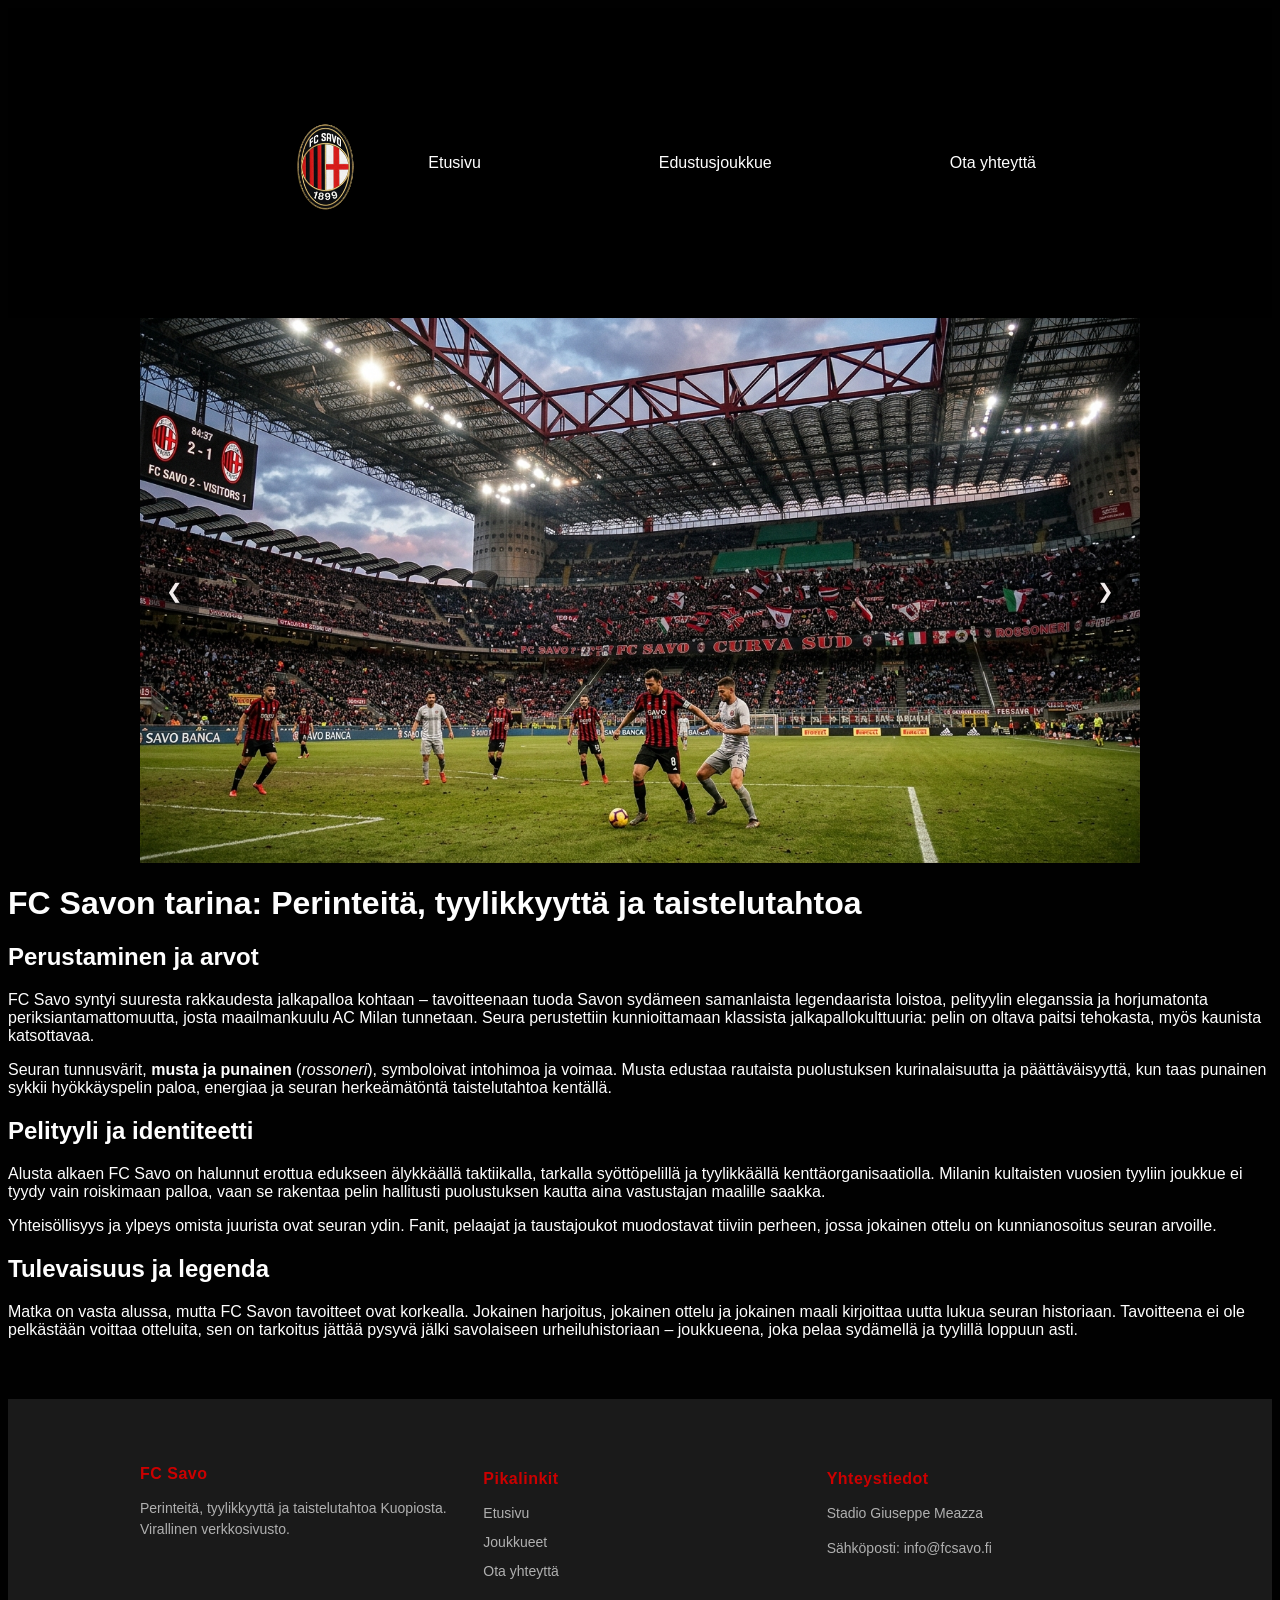
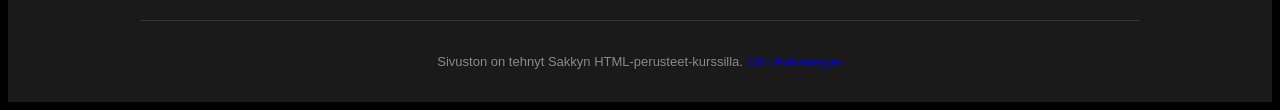
<file: index.html>
<!doctype html>
<html lang="fi">
<head>
	<title>FC SAVO</title>
    <link rel="stylesheet" href="css/tyyli.css">
</head>
<body>
 <nav class="ylapalkki">
    <!-- Logo -->
    <a href="index.html" class="logo-linkki">
        <img src="img/fcsavo.png" alt="Logo">
    </a>

    <div class="nav-linkit">
         <a href="index.html">Etusivu</a>
        <a href="joukkueet.html">Edustusjoukkue</a>
        <a href="otayhteytta.html">Ota yhteyttä</a>
    </div>
</nav>

    <div class="galleria-container">
        <button class="nappi edellinen" onclick="vaihdaKuva(-1)">&#10094;</button>
        <img id="galleria-kuva" src="img/savo1.jpg" alt="Galleriakuva">
        <button class="nappi seuraava" onclick="vaihdaKuva(1)">&#10095;</button>
    </div>

    <script>
        const kuvat = [
            "img/savo1.jpg",
            "img/savo2.jpg",
            "img/savo3.jpg"
        ];

        let nykyinenIndeksi = 0;
        const kuvaElementti = document.getElementById("galleria-kuva");
        let ajastin;

        function vaihdaKuva(suunta) {
            nykyinenIndeksi += suunta;

            if (nykyinenIndeksi >= kuvat.length) {
                nykyinenIndeksi = 0;
            } else if (nykyinenIndeksi < 0) {
                nykyinenIndeksi = kuvat.length - 1;
            }

            kuvaElementti.src = kuvat[nykyinenIndeksi];
            kaynnistaAutomaatti();
        }

        function kaynnistaAutomaatti() {
            clearInterval(ajastin);
            ajastin = setInterval(function() {
                nykyinenIndeksi = (nykyinenIndeksi + 1) % kuvat.length;
                kuvaElementti.src = kuvat[nykyinenIndeksi];
            }, 4000);
        }

        kaynnistaAutomaatti();
    </script>

</body>
<main class="sisalto">
        <h1>FC Savon tarina: Perinteitä, tyylikkyyttä ja taistelutahtoa</h1>
        
        <h2>Perustaminen ja arvot</h2>
        <p>FC Savo syntyi suuresta rakkaudesta jalkapalloa kohtaan – tavoitteenaan tuoda Savon sydämeen samanlaista legendaarista loistoa, pelityylin eleganssia ja horjumatonta periksiantamattomuutta, josta maailmankuulu AC Milan tunnetaan. Seura perustettiin kunnioittamaan klassista jalkapallokulttuuria: pelin on oltava paitsi tehokasta, myös kaunista katsottavaa.</p>
        <p>Seuran tunnusvärit, <strong>musta ja punainen</strong> (<i>rossoneri</i>), symboloivat intohimoa ja voimaa. Musta edustaa rautaista puolustuksen kurinalaisuutta ja päättäväisyyttä, kun taas punainen sykkii hyökkäyspelin paloa, energiaa ja seuran herkeämätöntä taistelutahtoa kentällä.</p>

        <h2>Pelityyli ja identiteetti</h2>
        <p>Alusta alkaen FC Savo on halunnut erottua edukseen älykkäällä taktiikalla, tarkalla syöttöpelillä ja tyylikkäällä kenttäorganisaatiolla. Milanin kultaisten vuosien tyyliin joukkue ei tyydy vain roiskimaan palloa, vaan se rakentaa pelin hallitusti puolustuksen kautta aina vastustajan maalille saakka.</p>
        <p>Yhteisöllisyys ja ylpeys omista juurista ovat seuran ydin. Fanit, pelaajat ja taustajoukot muodostavat tiiviin perheen, jossa jokainen ottelu on kunnianosoitus seuran arvoille.</p>

        <h2>Tulevaisuus ja legenda</h2>
        <p>Matka on vasta alussa, mutta FC Savon tavoitteet ovat korkealla. Jokainen harjoitus, jokainen ottelu ja jokainen maali kirjoittaa uutta lukua seuran historiaan. Tavoitteena ei ole pelkästään voittaa otteluita, sen on tarkoitus jättää pysyvä jälki savolaiseen urheiluhistoriaan – joukkueena, joka pelaa sydämellä ja tyylillä loppuun asti.</p>
    </main>
<footer class="sivun-footer">
    <div class="footer-sisalto">
        <div class="footer-kolumni">
            <h3>FC Savo</h3>
            <p>Perinteitä, tyylikkyyttä ja taistelutahtoa Kuopiosta. Virallinen verkkosivusto.</p>
        </div>

        <div class="footer-kolumni">
            <h4>Pikalinkit</h4>
            <a href="index.html">Etusivu</a>
            <a href="joukkueet.html">Joukkueet</a>
            <a href="otayhteytta.html">Ota yhteyttä</a>
        </div>

        <div class="footer-kolumni">
            <h4>Yhteystiedot</h4>
            <p>Stadio Giuseppe Meazza</p>
            <p>Sähköposti: info@fcsavo.fi</p>
        </div>
    </div>

    <div class="footer-alaosa">
        <p>Sivuston on tehnyt Sakkyn HTML-perusteet-kurssilla.
            <a href="https://github.com/OtPadev" target="_blank" rel="noopener noreferrer">Otto Palokangas</a></p>
    </div>
</footer>

</body>
</html>
</file>
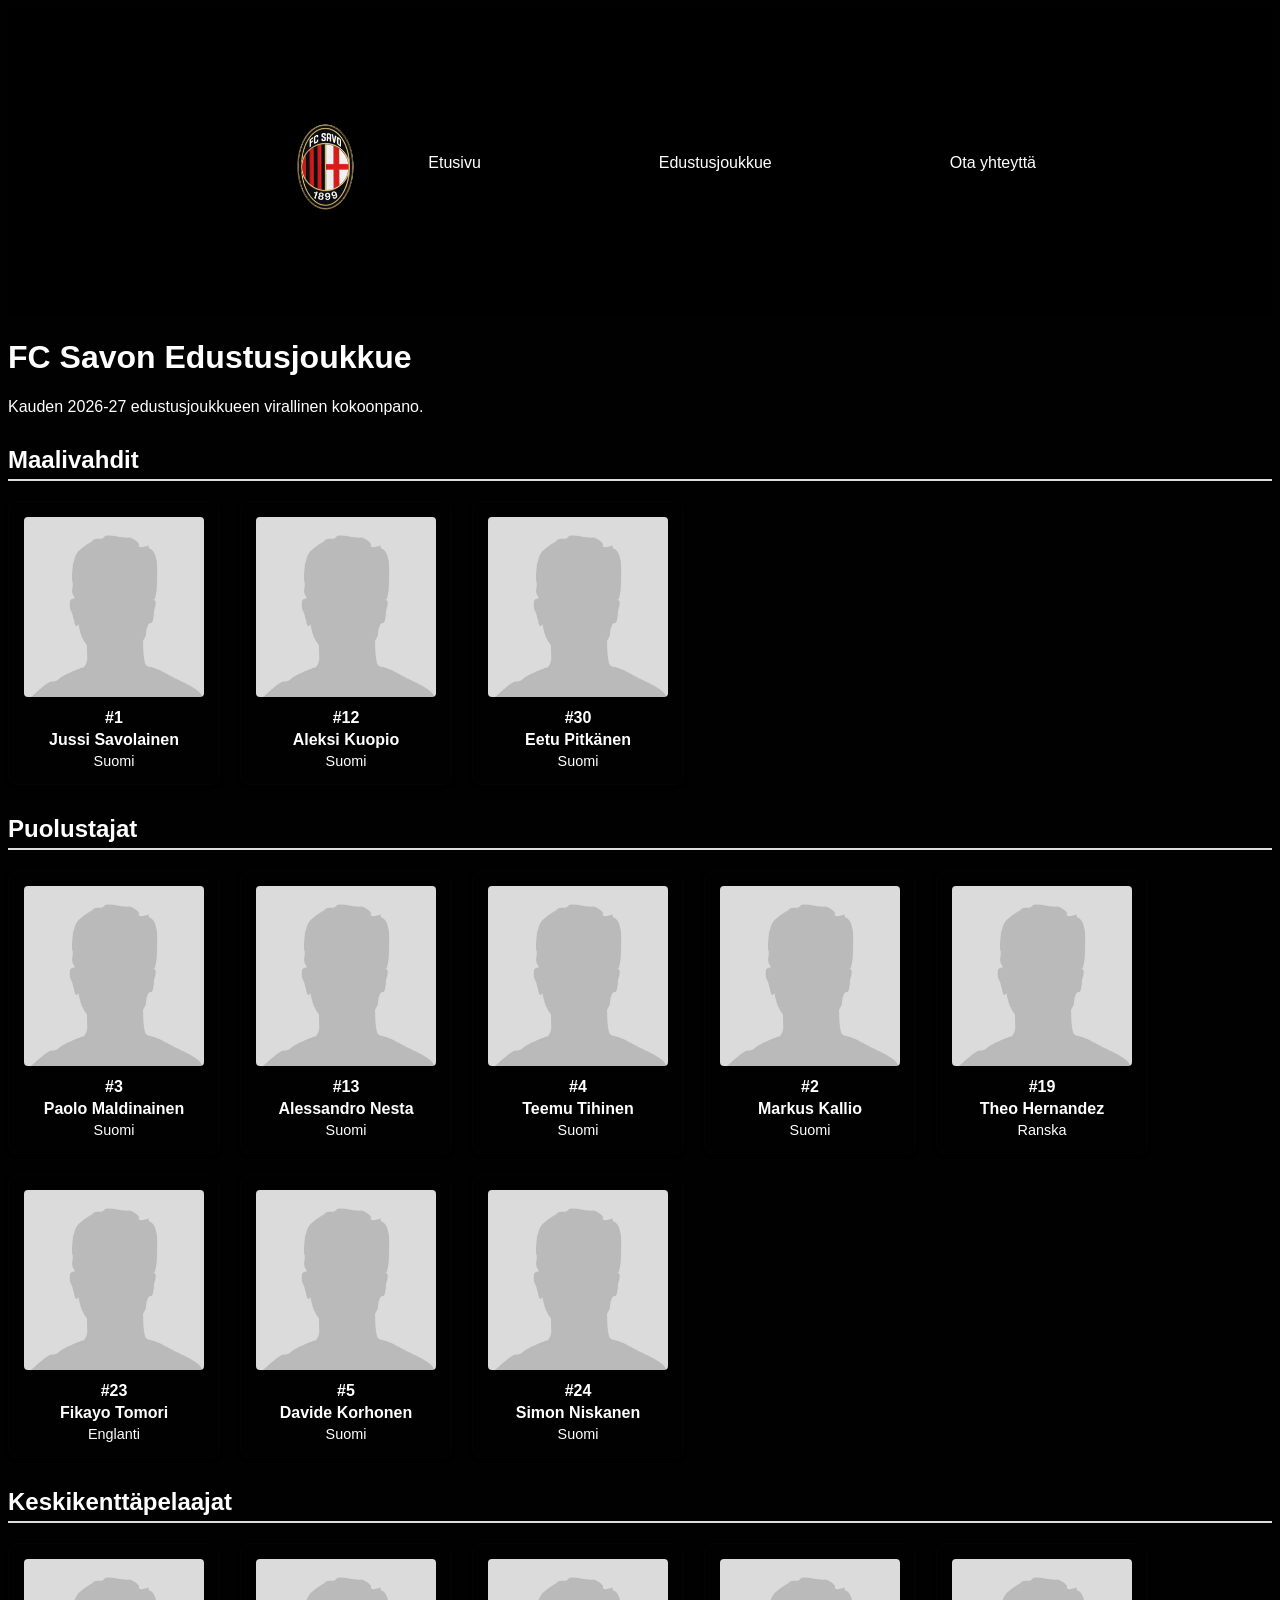
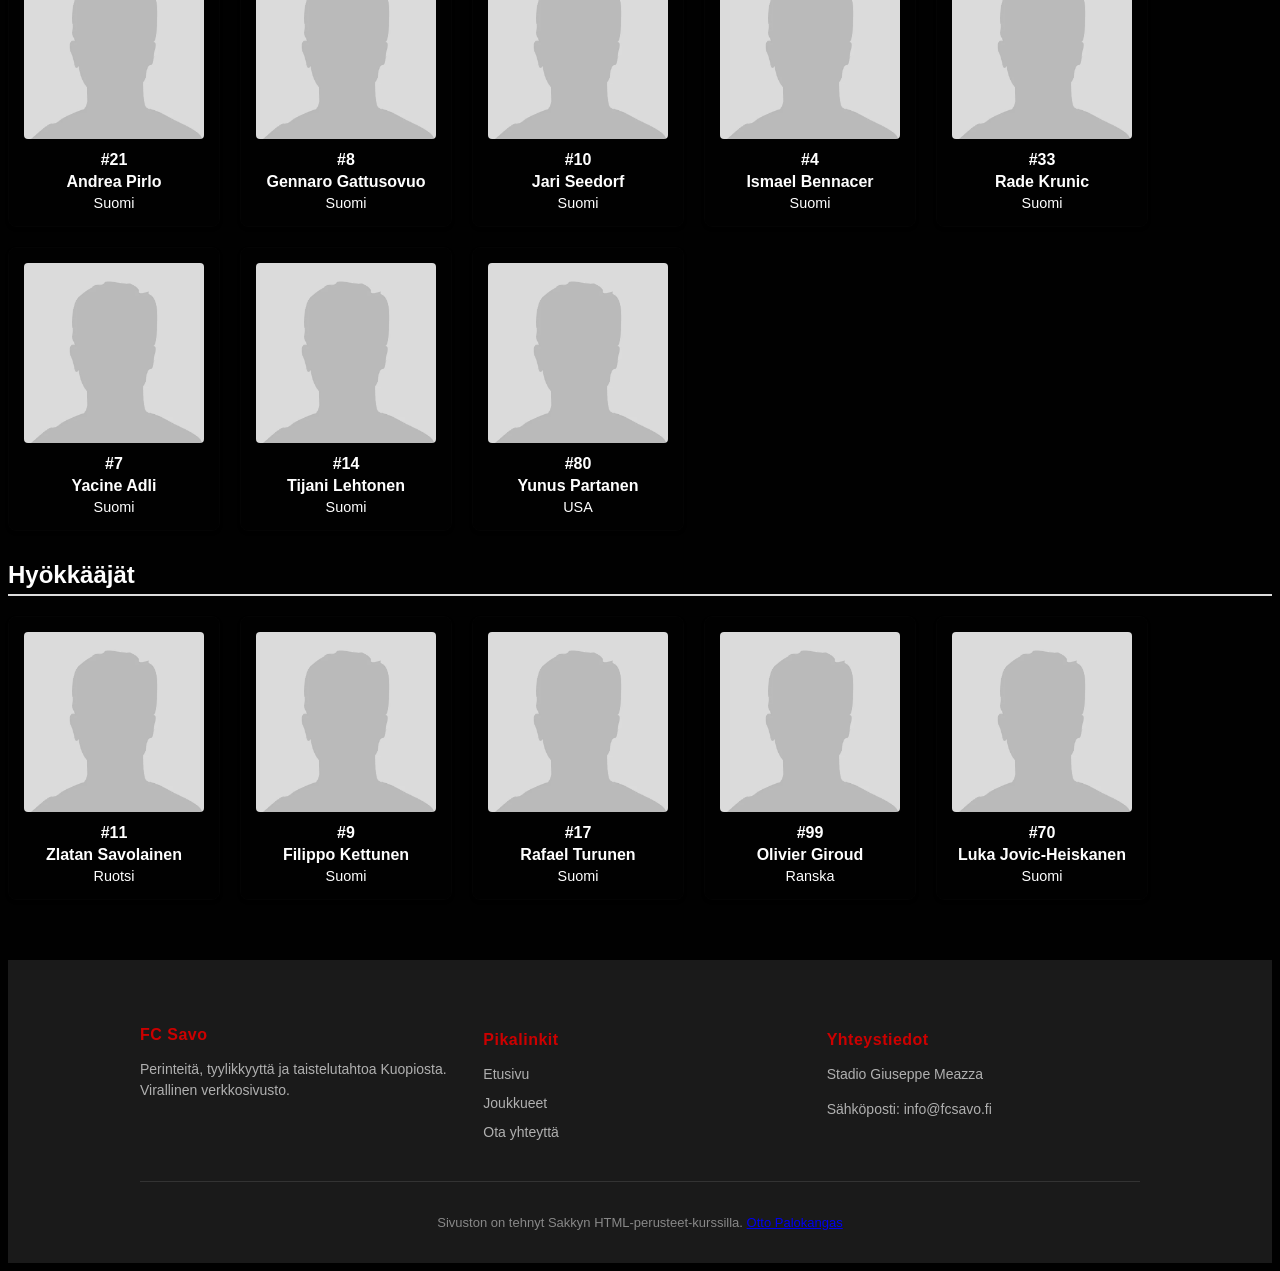
<file: joukkueet.html>
<!doctype html>
<html lang="fi">
<head>
	<title>FC SAVO</title>
    <link rel="stylesheet" href="css/tyyli.css">
</head>
<body>
   <nav class="ylapalkki">
    <a href="index.html" class="logo-linkki">
        <img src="img/fcsavo.png" alt="Logo">
    </a>

    <div class="nav-linkit">
            <a href="index.html">Etusivu</a>
        <a href="joukkueet.html">Edustusjoukkue</a>
        <a href="otayhteytta.html">Ota yhteyttä</a>
    </div>
</nav>

</head>
<body>
    
    <main class="sisalto">
        <h1>FC Savon Edustusjoukkue</h1>
        <p>Kauden 2026-27 edustusjoukkueen virallinen kokoonpano.</p>

        <h2 class="pelipaikka-otsikko">Maalivahdit</h2>
        <div class="pelaaja-lista-flex">
            <div class="pelaaja-kortti">
                <img src="img/pelaaja.jpg" alt="Pelaaja" class="pelaaja-kuva">
                <p class="pelaaja-numero">#1</p>
                <p class="pelaaja-nimi">Jussi Savolainen</p>
                <p class="pelaaja-kansallisuus">Suomi</p>
            </div>
            <div class="pelaaja-kortti">
                <img src="img/pelaaja.jpg" alt="Pelaaja" class="pelaaja-kuva">
                <p class="pelaaja-numero">#12</p>
                <p class="pelaaja-nimi">Aleksi Kuopio</p>
                <p class="pelaaja-kansallisuus">Suomi</p>
            </div>
            <div class="pelaaja-kortti">
                <img src="img/pelaaja.jpg" alt="Pelaaja" class="pelaaja-kuva">
                <p class="pelaaja-numero">#30</p>
                <p class="pelaaja-nimi">Eetu Pitkänen</p>
                <p class="pelaaja-kansallisuus">Suomi</p>
            </div>
        </div>

        <h2 class="pelipaikka-otsikko">Puolustajat</h2>
        <div class="pelaaja-lista-flex">
            <div class="pelaaja-kortti">
                <img src="img/pelaaja.jpg" alt="Pelaaja" class="pelaaja-kuva">
                <p class="pelaaja-numero">#3</p>
                <p class="pelaaja-nimi">Paolo Maldinainen</p>
                <p class="pelaaja-kansallisuus">Suomi</p>
            </div>
            <div class="pelaaja-kortti">
                <img src="img/pelaaja.jpg" alt="Pelaaja" class="pelaaja-kuva">
                <p class="pelaaja-numero">#13</p>
                <p class="pelaaja-nimi">Alessandro Nesta</p>
                <p class="pelaaja-kansallisuus">Suomi</p>
            </div>
            <div class="pelaaja-kortti">
                <img src="img/pelaaja.jpg" alt="Pelaaja" class="pelaaja-kuva">
                <p class="pelaaja-numero">#4</p>
                <p class="pelaaja-nimi">Teemu Tihinen</p>
                <p class="pelaaja-kansallisuus">Suomi</p>
            </div>
            <div class="pelaaja-kortti">
                <img src="img/pelaaja.jpg" alt="Pelaaja" class="pelaaja-kuva">
                <p class="pelaaja-numero">#2</p>
                <p class="pelaaja-nimi">Markus Kallio</p>
                <p class="pelaaja-kansallisuus">Suomi</p>
            </div>
            <div class="pelaaja-kortti">
                <img src="img/pelaaja.jpg" alt="Pelaaja" class="pelaaja-kuva">
                <p class="pelaaja-numero">#19</p>
                <p class="pelaaja-nimi">Theo Hernandez</p>
                <p class="pelaaja-kansallisuus">Ranska</p>
            </div>
            <div class="pelaaja-kortti">
                <img src="img/pelaaja.jpg" alt="Pelaaja" class="pelaaja-kuva">
                <p class="pelaaja-numero">#23</p>
                <p class="pelaaja-nimi">Fikayo Tomori</p>
                <p class="pelaaja-kansallisuus">Englanti</p>
            </div>
            <div class="pelaaja-kortti">
                <img src="img/pelaaja.jpg" alt="Pelaaja" class="pelaaja-kuva">
                <p class="pelaaja-numero">#5</p>
                <p class="pelaaja-nimi">Davide Korhonen</p>
                <p class="pelaaja-kansallisuus">Suomi</p>
            </div>
            <div class="pelaaja-kortti">
                <img src="img/pelaaja.jpg" alt="Pelaaja" class="pelaaja-kuva">
                <p class="pelaaja-numero">#24</p>
                <p class="pelaaja-nimi">Simon Niskanen</p>
                <p class="pelaaja-kansallisuus">Suomi</p>
            </div>
        </div>

        <h2 class="pelipaikka-otsikko">Keskikenttäpelaajat</h2>
        <div class="pelaaja-lista-flex">
            <div class="pelaaja-kortti">
                <img src="img/pelaaja.jpg" alt="Pelaaja" class="pelaaja-kuva">
                <p class="pelaaja-numero">#21</p>
                <p class="pelaaja-nimi">Andrea Pirlo</p>
                <p class="pelaaja-kansallisuus">Suomi</p>
            </div>
            <div class="pelaaja-kortti">
                <img src="img/pelaaja.jpg" alt="Pelaaja" class="pelaaja-kuva">
                <p class="pelaaja-numero">#8</p>
                <p class="pelaaja-nimi">Gennaro Gattusovuo</p>
                <p class="pelaaja-kansallisuus">Suomi</p>
            </div>
            <div class="pelaaja-kortti">
                <img src="img/pelaaja.jpg" alt="Pelaaja" class="pelaaja-kuva">
                <p class="pelaaja-numero">#10</p>
                <p class="pelaaja-nimi">Jari Seedorf</p>
                <p class="pelaaja-kansallisuus">Suomi</p>
            </div>
            <div class="pelaaja-kortti">
                <img src="img/pelaaja.jpg" alt="Pelaaja" class="pelaaja-kuva">
                <p class="pelaaja-numero">#4</p>
                <p class="pelaaja-nimi">Ismael Bennacer</p>
                <p class="pelaaja-kansallisuus">Suomi</p>
            </div>
            <div class="pelaaja-kortti">
                <img src="img/pelaaja.jpg" alt="Pelaaja" class="pelaaja-kuva">
                <p class="pelaaja-numero">#33</p>
                <p class="pelaaja-nimi">Rade Krunic</p>
                <p class="pelaaja-kansallisuus">Suomi</p>
            </div>
            <div class="pelaaja-kortti">
                <img src="img/pelaaja.jpg" alt="Pelaaja" class="pelaaja-kuva">
                <p class="pelaaja-numero">#7</p>
                <p class="pelaaja-nimi">Yacine Adli</p>
                <p class="pelaaja-kansallisuus">Suomi</p>
            </div>
            <div class="pelaaja-kortti">
                <img src="img/pelaaja.jpg" alt="Pelaaja" class="pelaaja-kuva">
                <p class="pelaaja-numero">#14</p>
                <p class="pelaaja-nimi">Tijani Lehtonen</p>
                <p class="pelaaja-kansallisuus">Suomi</p>
            </div>
            <div class="pelaaja-kortti">
                <img src="img/pelaaja.jpg" alt="Pelaaja" class="pelaaja-kuva">
                <p class="pelaaja-numero">#80</p>
                <p class="pelaaja-nimi">Yunus Partanen</p>
                <p class="pelaaja-kansallisuus">USA</p>
            </div>
        </div>

        <h2 class="pelipaikka-otsikko">Hyökkääjät</h2>
        <div class="pelaaja-lista-flex">
            <div class="pelaaja-kortti">
                <img src="img/pelaaja.jpg" alt="Pelaaja" class="pelaaja-kuva">
                <p class="pelaaja-numero">#11</p>
                <p class="pelaaja-nimi">Zlatan Savolainen</p>
                <p class="pelaaja-kansallisuus">Ruotsi</p>
            </div>
            <div class="pelaaja-kortti">
                <img src="img/pelaaja.jpg" alt="Pelaaja" class="pelaaja-kuva">
                <p class="pelaaja-numero">#9</p>
                <p class="pelaaja-nimi">Filippo Kettunen</p>
                <p class="pelaaja-kansallisuus">Suomi</p>
            </div>
            <div class="pelaaja-kortti">
                <img src="img/pelaaja.jpg" alt="Pelaaja" class="pelaaja-kuva">
                <p class="pelaaja-numero">#17</p>
                <p class="pelaaja-nimi">Rafael Turunen</p>
                <p class="pelaaja-kansallisuus">Suomi</p>
            </div>
            <div class="pelaaja-kortti">
                <img src="img/pelaaja.jpg" alt="Pelaaja" class="pelaaja-kuva">
                <p class="pelaaja-numero">#99</p>
                <p class="pelaaja-nimi">Olivier Giroud</p>
                <p class="pelaaja-kansallisuus">Ranska</p>
            </div>
            <div class="pelaaja-kortti">
                <img src="img/pelaaja.jpg" alt="Pelaaja" class="pelaaja-kuva">
                <p class="pelaaja-numero">#70</p>
                <p class="pelaaja-nimi">Luka Jovic-Heiskanen</p>
                <p class="pelaaja-kansallisuus">Suomi</p>
            </div>
        </div>

    </main>

<footer class="sivun-footer">
    <div class="footer-sisalto">
        <div class="footer-kolumni">
            <h3>FC Savo</h3>
            <p>Perinteitä, tyylikkyyttä ja taistelutahtoa Kuopiosta. Virallinen verkkosivusto.</p>
        </div>

        <div class="footer-kolumni">
            <h4>Pikalinkit</h4>
            <a href="index.html">Etusivu</a>
            <a href="joukkueet.html">Joukkueet</a>
            <a href="otayhteytta.html">Ota yhteyttä</a>
        </div>

        <div class="footer-kolumni">
            <h4>Yhteystiedot</h4>
            <p>Stadio Giuseppe Meazza</p>
            <p>Sähköposti: info@fcsavo.fi</p>
        </div>
    </div>

    <div class="footer-alaosa">
       <p>Sivuston on tehnyt Sakkyn HTML-perusteet-kurssilla.
            <a href="https://github.com/OtPadev" target="_blank" rel="noopener noreferrer">Otto Palokangas</a></p>
    </div>
</footer>

</body>
</html>
</file>
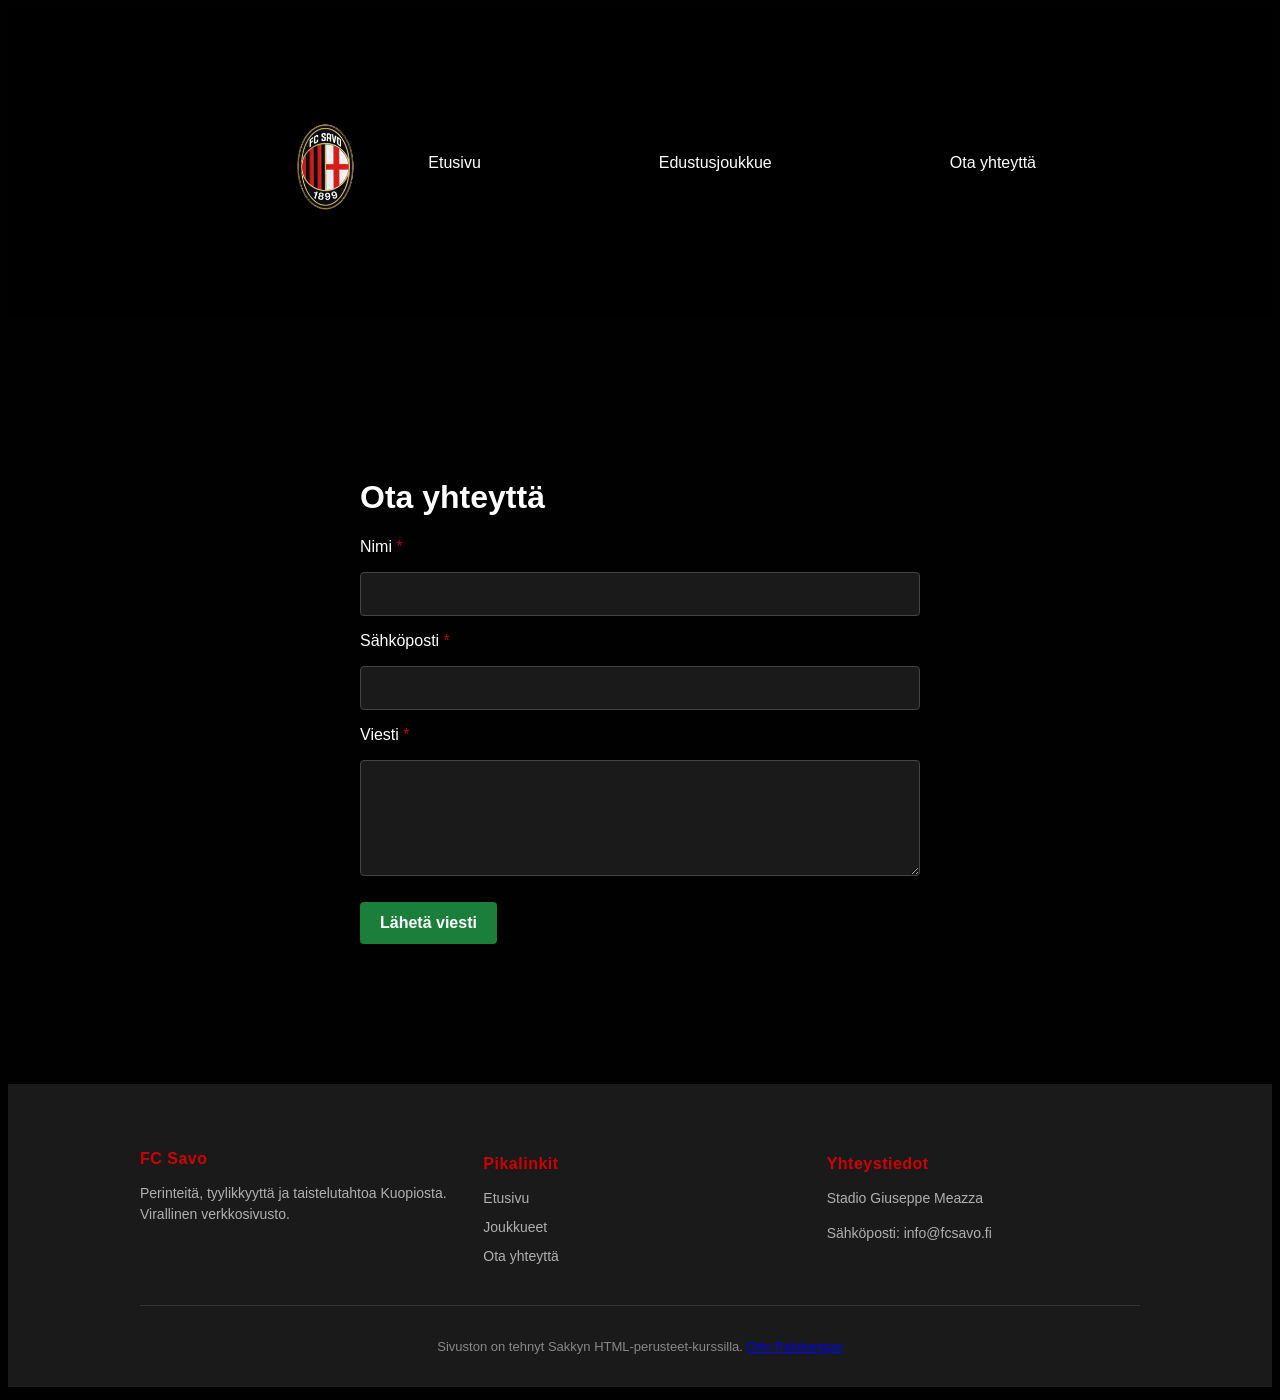
<file: kilpailut.html>
<!doctype html>
<html lang="fi">
<head>
    <title>FC SAVO</title>
    <link rel="stylesheet" href="css/tyyli.css">
</head>
<body>

    <nav class="ylapalkki">
        <a href="index.html" class="logo-linkki">
            <img src="img/fcsavo.png" alt="Logo">
        </a>

        <div class="nav-linkit">
            <a href="index.html">Etusivu</a>
            <a href="joukkueet.html">Edustusjoukkue</a>
            <a href="kilpailut.html">Ota yhteyttä</a>
        </div>
    </nav>
    
    <main class="yhteys-keskus">
        <h1 style="color: white;">Ota yhteyttä</h1>
        
        <form action="laheta.php" method="POST" class="lomake-ruudukko">
            <div class="kentta-ryhma">
                <label for="nimi" class="pakollinen" style="color: white;">Nimi</label>
                <input type="text" id="nimi" name="nimi" required>
            </div>

            <div class="kentta-ryhma">
                <label for="sahkoposti" class="pakollinen" style="color: white;">Sähköposti</label>
                <input type="email" id="sahkoposti" name="sahkoposti" required>
            </div>

            <div class="kentta-ryhma">
                <label for="viesti" class="pakollinen" style="color: white;">Viesti</label>
                <textarea id="viesti" name="viesti" rows="5" required></textarea>
            </div>

            <button type="submit" class="painike">Lähetä viesti</button>
        </form>
    </main>

    <footer class="sivun-footer">
        <div class="footer-sisalto">
            <div class="footer-kolumni">
                <h3>FC Savo</h3>
                <p>Perinteitä, tyylikkyyttä ja taistelutahtoa Kuopiosta. Virallinen verkkosivusto.</p>
            </div>

            <div class="footer-kolumni">
                <h4>Pikalinkit</h4>
                <a href="index.html">Etusivu</a>
                <a href="joukkueet.html">Joukkueet</a>
                <a href="kilpailut.html">Ota yhteyttä</a>
            </div>

            <div class="footer-kolumni">
                <h4>Yhteystiedot</h4>
                <p>Stadio Giuseppe Meazza</p>
                <p>Sähköposti: info@fcsavo.fi</p>
            </div>
        </div>

        <div class="footer-alaosa">
            <p>Sivuston on tehnyt Sakkyn HTML-perusteet-kurssilla.
            <a href="https://github.com/OtPadev" target="_blank" rel="noopener noreferrer">Otto Palokangas</a></p>
        </div>
    </footer>

</body>
</html>
</file>
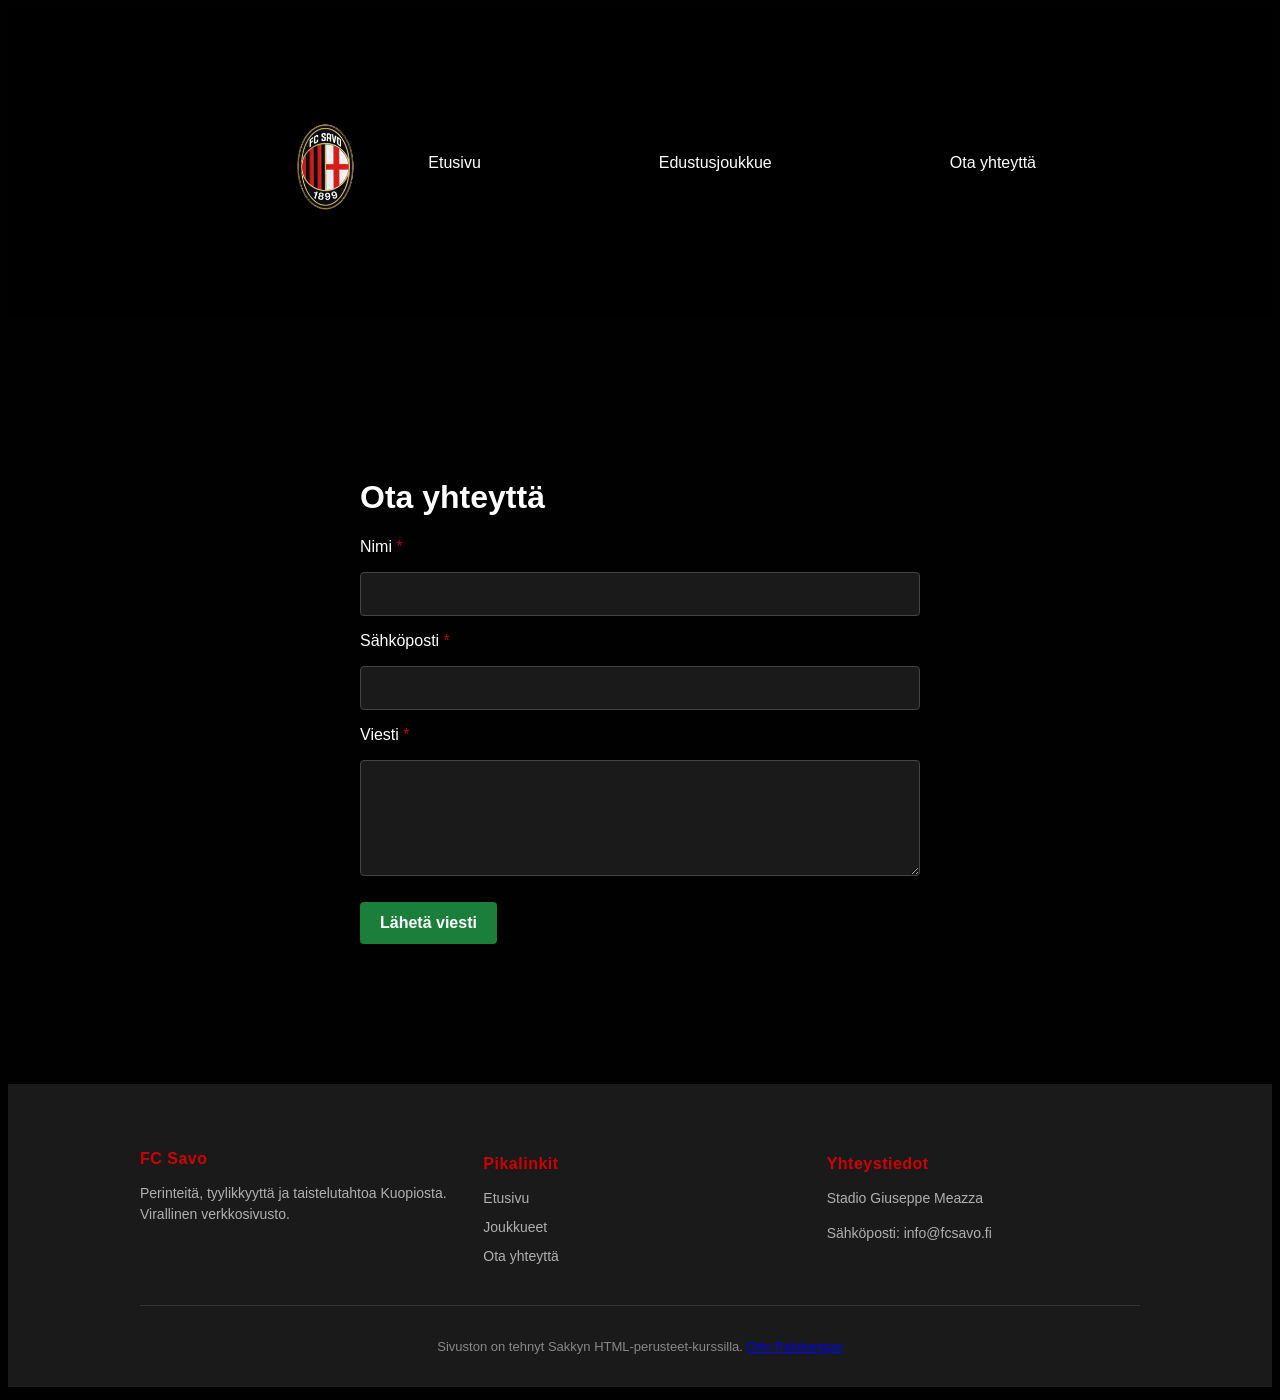
<file: otayhteytta.html>
<!doctype html>
<html lang="fi">
<head>
    <title>FC SAVO</title>
    <link rel="stylesheet" href="css/tyyli.css">
</head>
<body>

    <nav class="ylapalkki">
        <a href="index.html" class="logo-linkki">
            <img src="img/fcsavo.png" alt="Logo">
        </a>

        <div class="nav-linkit">
            <a href="index.html">Etusivu</a>
            <a href="joukkueet.html">Edustusjoukkue</a>
            <a href="otayhteytta.html">Ota yhteyttä</a>
        </div>
    </nav>
    
    <main class="yhteys-keskus">
        <h1 style="color: white;">Ota yhteyttä</h1>
        
        <form action="laheta.php" method="POST" class="lomake-ruudukko">
            <div class="kentta-ryhma">
                <label for="nimi" class="pakollinen" style="color: white;">Nimi</label>
                <input type="text" id="nimi" name="nimi" required>
            </div>

            <div class="kentta-ryhma">
                <label for="sahkoposti" class="pakollinen" style="color: white;">Sähköposti</label>
                <input type="email" id="sahkoposti" name="sahkoposti" required>
            </div>

            <div class="kentta-ryhma">
                <label for="viesti" class="pakollinen" style="color: white;">Viesti</label>
                <textarea id="viesti" name="viesti" rows="5" required></textarea>
            </div>

            <button type="submit" class="painike">Lähetä viesti</button>
        </form>
    </main>

    <footer class="sivun-footer">
        <div class="footer-sisalto">
            <div class="footer-kolumni">
                <h3>FC Savo</h3>
                <p>Perinteitä, tyylikkyyttä ja taistelutahtoa Kuopiosta. Virallinen verkkosivusto.</p>
            </div>

            <div class="footer-kolumni">
                <h4>Pikalinkit</h4>
                <a href="index.html">Etusivu</a>
                <a href="joukkueet.html">Joukkueet</a>
                <a href="otayhteytta.html">Ota yhteyttä</a>
            </div>

            <div class="footer-kolumni">
                <h4>Yhteystiedot</h4>
                <p>Stadio Giuseppe Meazza</p>
                <p>Sähköposti: info@fcsavo.fi</p>
            </div>
        </div>

        <div class="footer-alaosa">
            <p>Sivuston on tehnyt Sakkyn HTML-perusteet-kurssilla.
            <a href="https://github.com/OtPadev" target="_blank" rel="noopener noreferrer">Otto Palokangas</a></p>
        </div>
    </footer>

</body>
</html>
</file>
<file: css/tyyli.css>
body {color: rgb(254, 254, 254);
    font-family: 'Montserrat', sans-serif;
    background-color: rgb(1, 1, 1);}
    nav ul li a {color:rgb(6, 152, 225);}
    a:hover {color:rgb(240, 3, 3)}
    a::after{color:rgb(114, 212, 16)}



.ylapalkki {
    background-color: #000000;
    padding: 100px 10px;
    display: flex;
    align-items: center;           
    justify-content: center;  
}


.logo-linkki img {
    height: 100px;                  
    width: auto;                  
    display: block;  
    margin-left: 1px;
    margin-top: 10px;       
}

.nav-linkit {
    display: flex;
    gap: 150px;
}

.nav-linkit a {
    color: #ffffff;
    text-decoration: none;
    font-family: sans-serif;
    font-weight: 500;
    padding: 8px 14px;
    border-radius: 6px;
    transition: background-color 0.2s ease;
}

.nav-linkit a:hover {
    background-color: #ff0000;
}

.galleria-container {
    position: relative;
    max-width: 1000px; 
    margin: auto;
    overflow: hidden;
    border-radius: 1px;
}

.galleria-container img {
    width: 100%;
    height: auto;
    display: block;
    transition: opacity 0.5s ease-in-out;
}

.nappi {
    position: absolute;
    top: 50%;
    transform: translateY(-50%);
    background-color: rgba(0, 0, 0, 0.5); 
    color: rgb(242, 236, 236);
    border: none;
    font-size: 20px;
    padding: 12px 16px;
    cursor: pointer;
    border-radius: 4px;
    transition: background-color 0.3s;
}

.nappi:hover {
    background-color: rgba(0, 0, 0, 0.8);
}

.edellinen {
    left: 10px;
}

.seuraava {
    right: 10px;
}


.sivun-footer {
    background-color: #1a1a1a;
    color: #ffffff;
    font-family: sans-serif;
    padding: 50px 20px 20px 20px;
    margin-top: 60px;
}


.footer-sisalto {
    max-width: 1000px;
    margin: 0 auto;
    display: flex;
    justify-content: space-between;
    flex-wrap: wrap; 
    gap: 30px;
}

.footer-kolumni {
    flex: 1;
    min-width: 220px;
}


.footer-kolumni h3, 
.footer-kolumni h4 {
    color: #cc0000;
    margin-bottom: 15px;
    font-size: 16px;
    letter-spacing: 0.5px;
}


.footer-kolumni p, 
.footer-kolumni a {
    color: #b0b0b0;
    font-size: 14px;
    text-decoration: none;
    display: block;
    margin-bottom: 8px;
    line-height: 1.5;
}


.footer-kolumni a:hover {
    color: #ffffff;
    text-decoration: underline;
}


.footer-alaosa {
    max-width: 1000px;
    margin: 30px auto 0 auto;
    border-top: 1px solid #333333; 
    padding-top: 20px;
    text-align: center;
    font-size: 13px;
    color: #888888;
}

.pelipaikka-otsikko {
            border-bottom: 2px solid #ddd;
            padding-bottom: 5px;
            margin-top: 30px;
        }
    
        .pelaaja-lista-flex {
            display: flex;
            flex-wrap: wrap;
            gap: 20px;
            margin-top: 15px;
        }
       
        .pelaaja-kortti {
            background-color: #010101;
            border: 1px solid #040404;
            border-radius: 8px;
            padding: 15px;
            width: 180px;
            text-align: center;
            box-shadow: 0 2px 4px rgba(0,0,0,0.05);
        }
        .pelaaja-kuva {
            width: 100%;
            height: auto;
            border-radius: 4px;
            object-fit: cover;
        }
        .pelaaja-numero {
            font-weight: bold;
            color: #ffffff;
            margin: 8px 0 4px 0;
        }
        .pelaaja-nimi {
            font-weight: bold;
            margin: 4px 0;
        }
        .pelaaja-kansallisuus {
            font-size: 0.9em;
            color: #ffffff;
            margin: 0;
        }




.yhteys-keskus {
    flex: 1;
    max-width: 600px;
    margin: 120px auto;
    padding: 20px;
    box-sizing: border-box;
    width: 100%;
}


.kentta-ryhma {
    display: flex;
    flex-direction: column;
    gap: 1rem;
    margin-bottom: 1rem; 
}


.lomake-ruudukko input,
.lomake-ruudukko select,
.lomake-ruudukko textarea {
    width: 100%;        
    padding: 12px;
    border: 1px solid #444; 
    border-radius: 4px;
    box-sizing: border-box;
    font-size: 1rem;
    background-color: #1a1a1a; 
    color: #fff;              
}

label.pakollinen::after { 
    content: " *"; 
    color: #B00020; 
}

.painike {
    background-color: #1B7F3B;
    color: white; 
    padding: 12px 20px;
    border: none;
    border-radius: 4px;
    font-size: 1rem;
    font-weight: bold;
    cursor: pointer;
    margin-top:10px;
}

.painike:hover {
    background-color: #145e2d;
}
</file>
